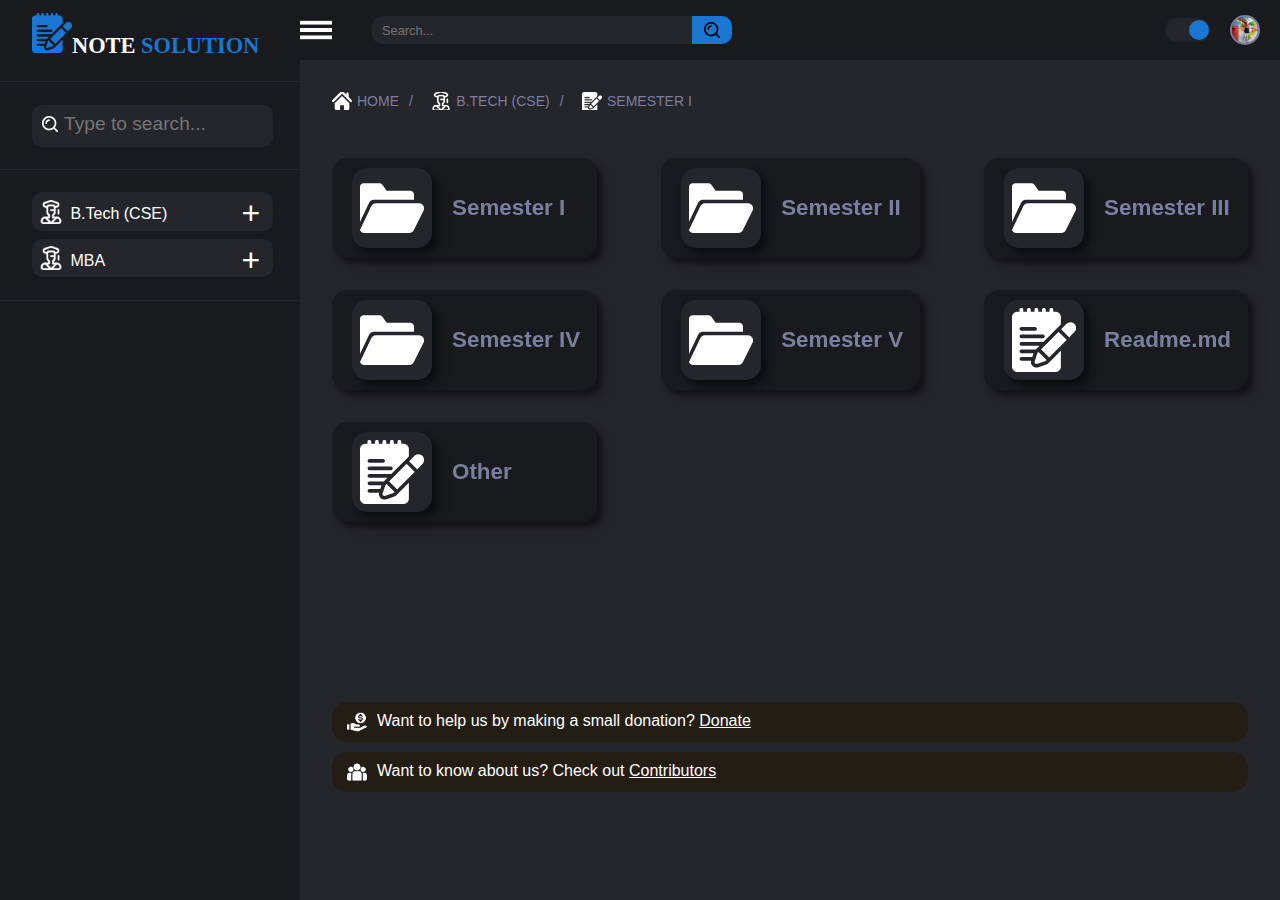
<file: index.html>
<!DOCTYPE html>
<html lang="en">
<head>
    <meta charset="UTF-8">
    <meta name="viewport" content="width=device-width, initial-scale=1.0">
    <title>B.Tech (CSE) > NoteSolution</title>
    <link rel="stylesheet" href="css/style.css">
</head>
<body oncontextmenu="return false;" class="dark">
    <div class="container">
        <section class="left">
            <div class="logo">
                <div class="icon"></div>
                <div class="text">
                    Note <span class="text-secondary">Solution</span>
                </div>
            </div>
            <div class="divider"></div>
            <div class="search">
                <div class="searchicon"></div>
                <input class="searchbox" placeholder="Type to search..." type="search">
            </div>
            <div class="divider"></div>
            <div class="content">
                <ul>
                    <li class="main-menu">
                        <div class="course">
                            <span class="text">B.Tech (CSE)</span>
                            <span class="toggle">+</span>
                        </div>
                        <ul class="submenu hidden">
                            <li class="main-menu">
                                <div class="course folder">
                                    <span class="text">I Semester</span>
                                    <span class="toggle">+</span>
                                </div>
                                <ul class="submenu hidden">
                                    <li class="main-menu">
                                        <div class="course folder">
                                            <span class="text">Pyq</span>
                                            <span class="toggle">+</span>
                                        </div>
                                    </li>
                                    <li class="main-menu">
                                        <div class="course folder">
                                            <span class="text">Notes</span>
                                            <span class="toggle">+</span>
                                        </div>
                                    </li>
                                    <li class="main-menu">
                                        <div class="course folder">
                                            <span class="text">Lab</span>
                                            <span class="toggle">+</span>
                                        </div>
                                    </li>
                                </ul>
                            </li>
                            <li class="main-menu">
                                <div class="course folder">
                                    <span class="text">II Semester</span>
                                    <span class="toggle">+</span>
                                </div>
                            </li>
                            <li class="main-menu">
                                <div class="course folder">
                                    <span class="text">III Semester</span>
                                    <span class="toggle">+</span>
                                </div>
                            </li>
                            <li class="main-menu">
                                <div class="course folder">
                                    <span class="text">IV Semester</span>
                                    <span class="toggle">+</span>
                                </div>
                            </li>
                            <li class="main-menu">
                                <div class="course folder">
                                    <span class="text">V Semester</span>
                                    <span class="toggle">+</span>
                                </div>
                            </li>
                        </ul>
                    </li>
                    <li class="main-menu">
                        <div class="course">
                            <span class="text">MBA</span>
                            <span class="toggle">+</span>
                        </div>
                        <ul class="submenu hidden">
                            <li class="main-menu">
                                <div class="course folder">
                                    <span class="text">I Semester</span>
                                    <span class="toggle">+</span>
                                </div>
                            </li>
                            <li class="main-menu">
                                <div class="course folder">
                                    <span class="text">II Semester</span>
                                    <span class="toggle">+</span>
                                </div>
                            </li>
                            <li class="main-menu">
                                <div class="course folder">
                                    <span class="text">III Semester</span>
                                    <span class="toggle">+</span>
                                </div>
                            </li>
                            <li class="main-menu">
                                <div class="course folder">
                                    <span class="text">IV Semester</span>
                                    <span class="toggle">+</span>
                                </div>
                            </li>
                            <li class="main-menu">
                                <div class="course folder">
                                    <span class="text">V Semester</span>
                                    <span class="toggle">+</span>
                                </div>
                            </li>
                        </ul>
                    </li>
                </ul>
            </div>
            <div class="divider"></div>
        </section>
        <section class="right">
            <div class="header">
                <div class="left-section">
                    <div class="line"></div>
                    <div class="search">
                        <form class="searchinput">
                            <input class="searchbox" placeholder="Search..." type="search">
                            <button type="submit" class="btnsearch"><div class="searchico"></div></button>
                        </form>
                    </div>
                </div>
                <div class="right-section">
                    <label class="switch">
                        <input id="toggle-theme" type="checkbox" checked>
                        <span class="slider round"></span>
                    </label>
                    <div class="profile dropdown">
                        <img src="images/Profile/IMG_20231223_192517_857.jpg">
                        <div class="dropdown-content">
                            <a href="#"><i class="fa-solid fa-right-from-bracket"></i> Logout</a>
                            <a href="#"><i class="fa-solid fa-user"></i> Profile</a>
                        </div>
                    </div>
                </div>
            </div>
            <div class="content">
                <div class="breadcrumb">
                    <ul>
                        <li class="home">Home</li>
                        <li class="course">B.Tech (CSE)</li>
                        <li class="file">Semester I</li>
                    </ul>
                </div>
                <div class="management">
                    <div class="content">
                        <div class="icon folder"></div>
                        <div class="text">Semester I</div>
                    </div>
                    <div class="content">
                        <div class="icon folder"></div>
                        <div class="text">Semester II</div>
                    </div>
                    <div class="content">
                        <div class="icon folder"></div>
                        <div class="text">Semester III</div>
                    </div>
                    <div class="content">
                        <div class="icon folder"></div>
                        <div class="text">Semester IV</div>
                    </div>
                    <div class="content">
                        <div class="icon folder"></div>
                        <div class="text">Semester V</div>
                    </div>
                    <div class="content">
                        <div class="icon file"></div>
                        <div class="text">Readme.md</div>
                    </div>
                    <div class="content">
                        <div class="icon file"></div>
                        <div class="text">Other</div>
                    </div>
                </div>
                <div class="footer">
                    <div class="footer-item">
                        <div class="icon donation"></div>
                        <div class="text">Want to help us by making a small donation? <span>Donate</span></div>
                    </div>
                    <div class="footer-item">
                        <div class="icon group"></div>
                        <div class="text">Want to know about us? Check out <span>Contributors</span></div>
                    </div>
                </div>
            </div>
        </section>
    </div>
</body>
<script>
    const expand = document.querySelectorAll(".toggle");

    for (let i = 0; i < expand.length; i++) {
        expand[i].addEventListener('click', (e) => {
            const change = e.target.parentNode.nextElementSibling;

            if(e.target.innerText === '-') {
                e.target.innerText = '+';
            } else {
                e.target.innerText = '-';
            }
            
            if (change) {
                change.classList.toggle('hidden');
            }
        });
    }

    const line = document.getElementsByClassName("line");
    const left = document.getElementsByClassName("left");

    line[0].addEventListener("click", (e) => {
        left[0].classList.toggle('collapse');
    });

    /** toggle theme*/
    const body = document.body;
    const togglebtn = document.getElementById('toggle-theme');

    togglebtn.addEventListener("click", () => {
        if (togglebtn.checked == false) {
            body.classList.remove('dark');
            body.classList.add('light');
        } else {
            body.classList.remove('light');
            body.classList.add('dark');
        }
    });    
</script>
</html>
</file>
<file: css/style.css>
/* @import url(https://db.onlinewebfonts.com/c/d66fa62dabed66f2226a1b2d17da0579?family=Showcard+Gothic); */

* {
    margin: 0;
    padding: 0;
    box-sizing: border-box;
}

.light {
    /** Colors */
    --main-bg: #eee;
    --primary-bg: #f6f6f9;
    --secondary-bg: #F8F2EC;
    --main-color: #363949;
    --primary-color: #7B7F9E;
    --secondary-color: #1976D2;

    /** icons */
    --logo-icon: url('../images/dark/notepad_533823.png');
    --search-left-icon: url('../images/dark/magnifying-glass_8637605.png');
    --study-left-icon: url("../images/light/student_9109546.png");
    --folder-left-icon: url("../images/light/folder.png");
    --file-left-icon: url("../images/light/file.png");
    --home-icon: url("../images/light/home.png");
    --menu-icon: url("../images/light/menu_154336.png");
    --search-icon: url("../images/dark/magnifying-glass_8637604.png");
    --donation: url('../images/light/charity.png');
    --group: url('../images/light/group.png');
}

.dark {
    /** Colors */
    --main-bg: #25252C;
    --primary-bg: #181A1E;
    --secondary-bg: #241D14;
    --main-color: #FFFFFF;
    --primary-color: #7B7F9E;
    --secondary-color: #1976D2;

    /** icons */
    --logo-icon: url('../images/dark/notepad_533823.png');
    --search-left-icon: url('../images/dark/magnifying-glass_8637604.png');
    --study-left-icon: url("../images/dark/student_9109546.png");
    --folder-left-icon: url("../images/dark/folder.png");
    --home-icon: url("../images/dark/home.png");
    --file-left-icon: url("../images/dark/file.png");
    --menu-icon: url("../images/dark/menu_154336.png");
    --search-icon: url("../images/dark/magnifying-glass_8637605.png");
    --donation: url('../images/dark/charity.png');
    --group: url('../images/dark/group.png');
}

body {
    font-family: Arial, Helvetica, sans-serif;
}

.container {
    background-color: var(--main-bg);
    height: 100vh;
    width: 100vw;
    display: flex;
    flex-direction: row;
}

.container .left {
    background-color: var(--primary-bg);
    height: 100vh;
    position: fixed;
    overflow: auto;
    width: 300px;
    display: flex;
    flex-direction: column;
    transition: all 0.3s ease;
}

/* Hide scrollbar for Chrome, Safari and Opera */
.left::-webkit-scrollbar {
    display: none;
  }
  
  /* Hide scrollbar for IE, Edge and Firefox */
  .left {
    -ms-overflow-style: none;  /* IE and Edge */
    scrollbar-width: none;  /* Firefox */
  }

.contnet, .text {
    white-space:nowrap;
}

.container .left.collapse {
    width: 0;
}

.container .left .logo,
.container .left .search,
.container .left .content {
    margin-left: 2rem;
}

.container .left .logo {
    display: flex;
    flex-direction: row;
    align-items: baseline;
    margin-top: 0.8rem;
}

.container .left .logo .icon {
    background-image: var(--logo-icon);
    background-repeat: no-repeat;
    background-position-x: center;
    background-position-y: center;
    background-size: 2.5rem;
    height: 2.5rem;
    width: 2.5rem;
}

.container .left .logo .text {
    font-size: 1.4rem;
    font-family: "Showcard Gothic";
    text-transform: uppercase;
    font-weight: bolder;
    color: var(--main-color);
}

.text-secondary {
    font-family: "Showcard Gothic" !important;
}

.container .left .logo .text .text-secondary {
    color: var(--secondary-color);
}

.container .left .divider {
    width: 100%;
    border-top: 1px solid var(--main-bg);
    margin-top: 1.4rem;
    margin-bottom: 1.4rem;
}

.container .left .search .searchicon {
    position: absolute;
    background-image: var(--search-left-icon);
    background-repeat: no-repeat;
    background-position-x: center;
    background-position-y: center;
    background-size: 1rem;
    height: 1rem;
    width: 1rem;
    margin-left: 10px;
    margin-top: 11px;
}

.container .left .search .searchbox {
    color: var(--main-color);
    outline: none;
    font-size: 1.2rem;
    padding: 0.5rem 2rem;
    padding-right: 5px;
    border-radius: 10px;
    background-color: var(--main-bg);
    border: none;
    width: 90%;
    display: block;
    border-bottom: 0.3rem solid transparent;
    transition: all 0.3s;
}

.content ul li.main-menu {
    display: inline-flex;
    flex-direction: column;
    width: 100%;
    color: var(--main-color);
}

.content ul li.main-menu:not(:last-child) {
    margin-bottom: 0.5rem;
}

/* .content ul li.main-menu .course::before {
    
    background-color: ;
} */

.content ul li.main-menu .course {
    border-radius: 10px;
    padding: 13px;
    padding-left: 2.4rem;
    width: 90%;
    height: 2.4rem;
    background-color: var(--main-bg);

    background-image: var(--study-left-icon);
    background-repeat: no-repeat;
    background-position-x: 3%;
    background-position-y: center;
    background-size: 1.5rem;
}

.course.folder {
    background-image: var(--folder-left-icon) !important;
}

.course.file {
    background-image: var(--file-left-icon) !important;
}

.content ul li.main-menu .course .text {
    display: block;
    width: 100%;
    height: 100%;
    margin: auto 0;
}

.content ul li.main-menu .course .toggle {
    margin-top: -1.4rem;
    font-size: 2rem;
    float: right;
    color: var(--main-color);
    cursor: pointer;
}
li ul.submenu {
    display: flex;
    flex-direction: column;
    margin-top: 0.5rem;
    margin-left: 15px;
}

li ul.submenu.hidden {
    display: none;
}

li ul.submenu > li {
    display: block;
}

.container .right .dropdown .dropdown-content {
    display: none;
    position: absolute;
    background-color: #f9f9f9;
    min-width: 160px;
    box-shadow: 0px 8px 16px 0px rgba(0,0,0,0.2);
    z-index: 1000;
    right: 16px;
  top: 39px;
  }

  .dropdown-content a {
    color: black;
    padding: 12px 16px;
    text-decoration: none;
    display: block;
    text-align: left;
  }

  .dropdown-content a:hover {background-color: #f1f1f1;}

  .container .right .dropdown:hover .dropdown-content {
    display: block;
  }

.container .right {
    display: none;
    height: 100vh;
    margin-left: 300px;
    width: calc(100% - 300px);
    display: flex;
    flex-direction: column;
    transition: all 0.3s ease;
    overflow-y: auto;
    overflow-x: hidden;
}

.container .left.collapse + .right {
    margin-left: 0;
    width: 100%;
}

.container .left.collapse + .right .header {
    padding-left: 20px;
}

.container .right .header {
    height: 60px;
    background-color: var(--primary-bg);
    display: flex;
    flex-direction: row;
    justify-content: space-between;
}

.container .right .header .left-section {
    display: flex;
    flex-direction: row;
}

.container .right .header .left-section .line {
    background-image: var(--menu-icon);
    background-repeat: no-repeat;
    background-position-x: center;
    background-position-y: center;
    background-size: 2.5rem;
    height: 60px;
    width: 2rem;
    cursor: pointer;
}

.container .right .header .left-section .search {
    margin: auto 0;
    margin-left: 40px;

}

.container .right .header .left-section .search .searchbox {
    color: var(--main-color);
    height: 1.8rem;
    font-size: 0.8rem;
    border-top-left-radius: 10px;
    border-bottom-left-radius: 10px;
    background-color: var(--main-bg);
    border: none;
    width: 20rem;
    outline: none;
    padding: 10px;
}

.searchinput {
    display: flex;
    flex-direction: row;
    width: 100%;
}

.right-section {
    margin: auto 0;
    padding-right: 20px;
    display: flex;
    flex-direction: row;
    gap: 20px;
}


.btnsearch {
    height: 1.8rem;
    width: 2.5rem; 
    outline: none;
    border: none;
    border-top-right-radius: 10px;
    border-bottom-right-radius: 10px;
    background-color: var(--secondary-color);
    margin-right: 1rem;
}

.btnsearch .searchico {
    background-image: var(--search-icon);
    background-repeat: no-repeat;
    background-position-x: center;
    background-position-y: center;
    background-size: 1rem;
    height: 100%;
    width: 100%;
    cursor: pointer;
}

.switch {
    position: relative;
    display: inline-block;
    width: 45px;
    height: 24px;
    margin: auto 0;
  }
  
  .switch input { 
    opacity: 0;
    width: 0;
    height: 0;
  }
  
  .slider {
    position: absolute;
    cursor: pointer;
    top: 0;
    left: 0;
    right: 0;
    bottom: 0;
    background-color: var(--main-bg);
    -webkit-transition: .4s;
    transition: .4s;
  }
  
  .slider:before {
    position: absolute;
    content: "";
    height: 20px;
    width: 20px;
    left: 2px;
    bottom: 2px;
    background-color: var(--secondary-color);
    -webkit-transition: .4s;
    transition: .4s;
  }
  
  input:checked + .slider {
    background-color: var(--main-bg);
  }
  
  input:focus + .slider {
    box-shadow: 0 0 1px var(--main-bg);
  }
  
  input:checked + .slider:before {
    -webkit-transform: translateX(22px);
    -ms-transform: translateX(22px);
    transform: translateX(22px);
  }
  
  /* Rounded sliders */
  .slider.round {
    border-radius: 34px;
  }
  
  .slider.round:before {
    border-radius: 50%;
  }

  .profile {
    overflow: hidden;
    height: 30px;
    width: 30px;
    border: 2px solid var(--primary-color);
    border-radius: 50%;
    cursor: pointer;
  }

  .profile img {
    height: 100%;
    width: 100%;
  }

  .right .content {
    margin: 2rem 2rem;
    display: flex;
    flex-direction: column;
  }

  .breadcrumb {
    white-space: nowrap;
    overflow-x: auto;
  }

  /* Hide scrollbar for Chrome, Safari and Opera */
.breadcrumb::-webkit-scrollbar {
    display: none;
  }
  
  /* Hide scrollbar for IE, Edge and Firefox */
  .breadcrumb {
    -ms-overflow-style: none;  /* IE and Edge */
    scrollbar-width: none;  /* Firefox */
  }

.breadcrumb ul li {
    color: var(--primary-color);
    display: inline;
    text-align: center;
    text-decoration: none;
    text-transform: uppercase;
    padding: 4px;
    padding-left: 25px;
    background-size: 20px;
    background-repeat: no-repeat;
    background-position-y: center;
    height: 20px;
    width: 20px;
    vertical-align: baseline;
    margin-right: 10px;
    font-size: 14px;
}

.breadcrumb ul li:not(:last-child):after {
    content: '/';
    font-size: 14px;
    margin-left: 10px;
}

.breadcrumb ul li.home {
    background-image: var(--home-icon);
}

.breadcrumb ul li.course {
    background-image: var(--study-left-icon);
}

.breadcrumb ul li.folder {
    background-image: var(--folder-left-icon);
}

.breadcrumb ul li.file {
    background-image: var(--file-left-icon);
}

.management {
    display: grid;
    margin-top:3rem;
    grid-template-columns: auto auto auto auto;
    gap: 2rem 4rem;
}

.management .content {
    margin: 0;
    height: 100px;
    width: 100%;
    background-color: var(--primary-bg);
    border-radius: 15px;
    display: flex;
    flex-direction: row;
    box-shadow: 5px 5px 5px 0px rgba(0,0,0,0.3);
    filter: drop-shadow(5px 5px 5px rgba(0,0,0,0.3));
}

.management .content .icon {
    margin: auto 0;
    height: 5rem;
    margin-left: 20px;
    border-radius: 15px;
    width: 5rem;
    background-color: var(--main-bg);
    box-shadow: 5px 5px 5px 0px rgba(0,0,0,0.3);
    filter: drop-shadow(5px 5px 5px rgba(0,0,0,0.3));
    /* opacity: 0.5; */

    background-size: 4rem;
    background-repeat: no-repeat;
    background-position-x: center;
    background-position-y: center;
}

.icon.folder {
    background-image: var(--folder-left-icon);
}

.icon.file {
    background-image: var(--file-left-icon);
}

.management .content .text {
    color: var(--primary-color);
    margin: auto 0;
    margin-left: 20px;
    font-weight: bolder;
    font-size: 1.4rem;
}

.footer {
    display: flex;
    flex-direction: column;
    gap: 10px;
    margin-top: 40vh;
    margin-bottom: 20px;
    color: var(--main-color);
}

.footer .footer-item {
    display: flex;
    flex-direction: row;
    padding: 10px 0;
    padding-left: 15px;
    width: 100%;
    border-radius: 15px;
    background-color: var(--secondary-bg);
}

.footer .footer-item .text {
    max-width: auto 0;
}

.footer .footer-item span {
    text-decoration: underline;
}

.footer .footer-item .icon {
    background-size: 20px;
    background-repeat: no-repeat;
    background-position-y: center;
    margin-right: 10px;
    height: 20px;
    width: 20px;
}

.footer .footer-item .icon.donation {
    background-image: var(--donation);
}

.footer .footer-item .icon.group {
    background-image: var(--group);
}

@media screen and (max-width: 1530px) {
    .left:not(.collapse) + .right .content .management {
        grid-template-columns: auto auto auto;
    }
    .footer {
        margin-top: 20vh;
        margin-bottom: 10px;
    }
}

@media screen and (max-width: 1230px) {
    .left:not(.collapse) + .right .content .management {
        grid-template-columns: auto auto;
    }
    .left.collapse + .right .content .management {
        grid-template-columns: auto auto auto;
    }
}

@media screen and (max-width: 930px) {
    .left:not(.collapse) + .right .content .management {
        grid-template-columns: auto auto;
    }

    .left.collapse + .right {
        margin-left: 300px !important;
    }

    .left.collapse + .right .content .management {
        grid-template-columns: auto;
    }

    .left:not(.collapse) {
        display: none !important;
    }

    .left.collapse {
        width: 300px !important;
        z-index: 1;
    }

    .header {
        padding-left: 20px;
    }
    .header .left-section {
        margin-left: 2rem;
    }

    .right {
        width: 100% !important;
        margin-left: 0 !important;
    }
}

@media screen and (max-width: 630px) {
    .left:not(.collapse) + .right .content .management {
        grid-template-columns: auto;
    }

    .left-section .search {
        display: none;
    }

    .container .right .header .left-section .line {
        margin-right: 2rem !important;
    }

    .left.collapse + .right .content .management {
        grid-template-columns: auto;
    }

    .footer-item {
        overflow-x: auto !important;
    }
}
</file>
